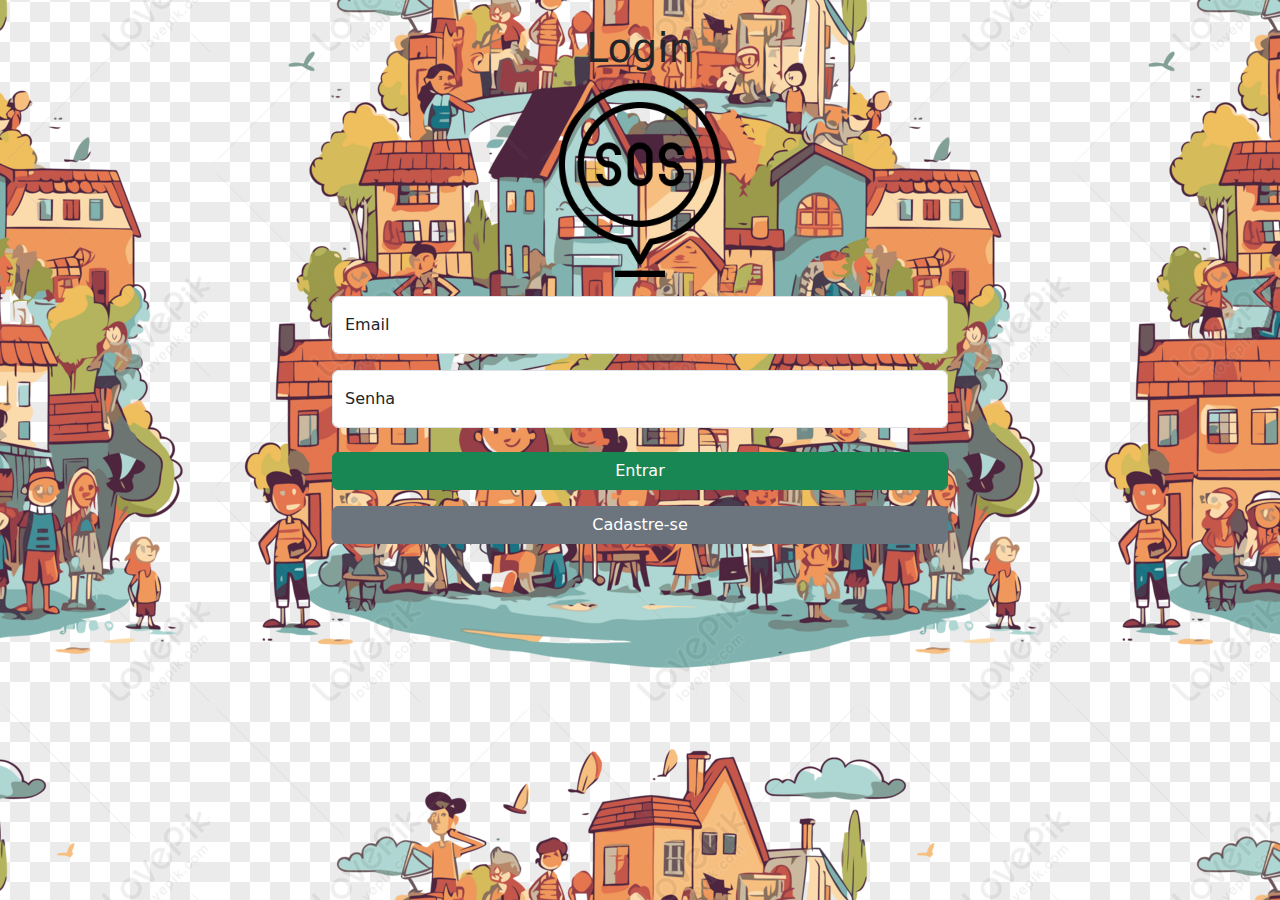
<file: soscomunidade2/web/index.html>
<!DOCTYPE html>
<html>
   
    <style> 
    body {
          background-image: url("img/comunidad.png");
          
          background-position: center;  
    }
    
    </style>
    <head>
        <title> WEB III </title>
        <meta charset="UTF-8">
        <meta name="viewport" content="width=device-width, initial-scale=1.0">
        <link rel="stylesheet" href="css/bootstrap.min.css"/>
        <link rel="icon" href="img/sos.png"/>
    </head>
    <body>
  
        <main class="text-center mt-4 container col-sm-10 col-md-6">
            <h1>Login</h1>
            <img src="img/sos.png" alt="Logotipo" width="200" />

            <form action="usuario-controller" method="post" class="validar" novalidate  >
                
                <input type="hidden" name="pagina" value="login">

                <div class="form-floating mt-3">
                    <input type="email" id="email" name="email" class="form-control" placeholder="email@exemplo.com" required >
                    <label for="email">Email</label>
                    
                      <small class="invalid-feedback text-start">
                        Informe o email cadastrado.
                    </small>
                </div>
                
                <div class="form-floating mt-3" >
                    <input type="password" id="senha" name="senha" class="form-control" placeholder="senha" required>
                    <label for="senha">Senha</label>
                    
                      <small class="invalid-feedback text-start">
                      Informe a senha cadastrada.
                    </small>
                </div>

                <div class="d-grid mt-4">
                    <input type="submit" value="Entrar" class="btn btn-success">
                    <a href="cadastro.html" class="btn btn-secondary mt-3"> Cadastre-se </a>
                </div>
                
            </form>
        
        </main>
        <script src="js/bootstrap.min.js"></script>
        <script src="js/init-validation.js"></script>
        
    </body>
</html>
</file>
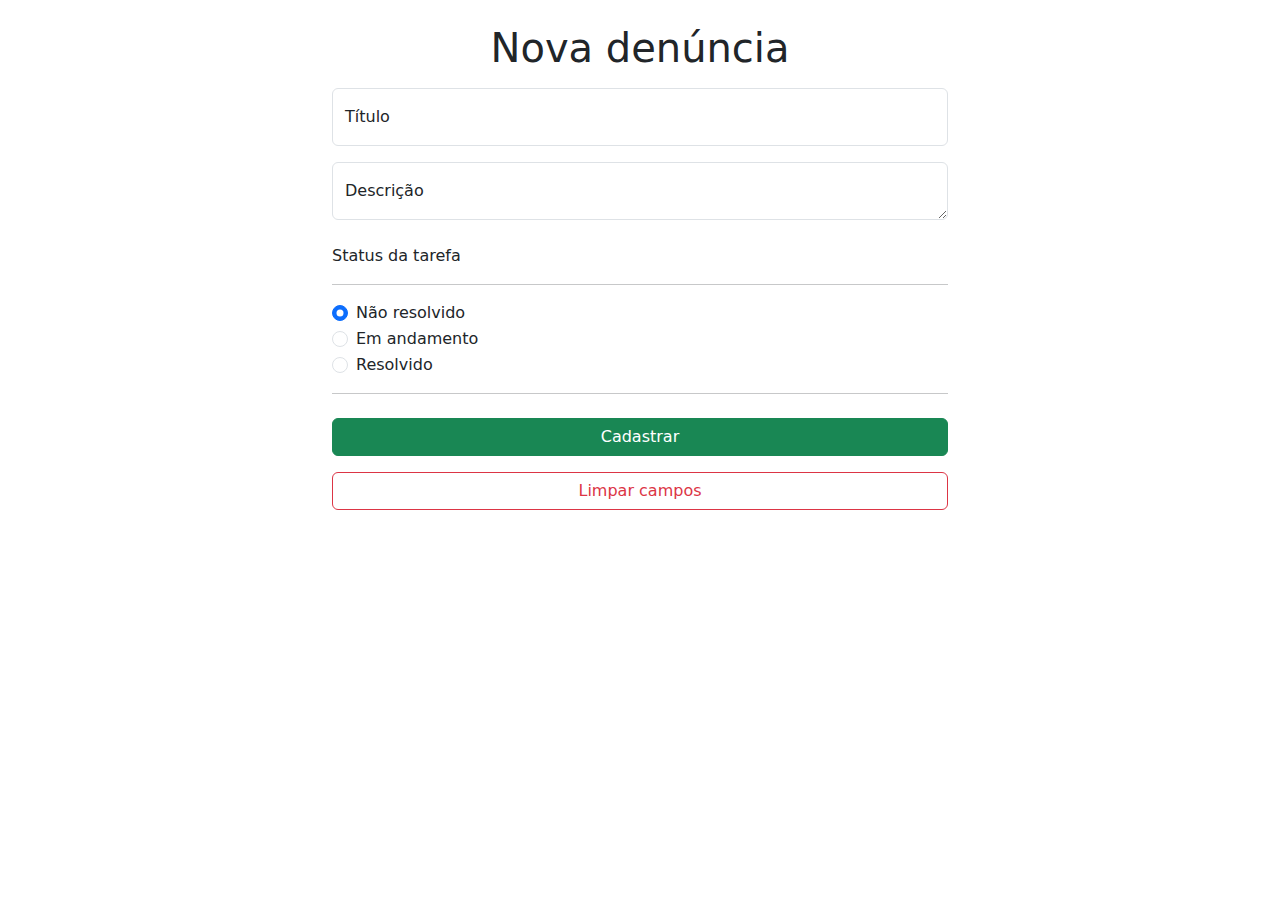
<file: soscomunidade2/web/add-denuncia.html>
<!DOCTYPE html>
<html>
    <head>
        <title> WEB III </title>
        <meta charset="UTF-8">
        <meta name="viewport" content="width=device-width, initial-scale=1.0">
        <link rel="stylesheet" href="css/bootstrap.min.css"/>
        <link rel="icon" href="img/logotipo.png"/>
    </head>
    <body>

        <div class="mt-4 text-center container col-sm-10 col-md-6">
            <h1> Nova denúncia </h1>

            <form action="denuncia-controller" method="post" class="validar" novalidate >

                <input type="hidden" name="pagina" value="cadastro">

                <div class="form-floating mt-3">
                    <input type="text" id="denuncia" name="denuncia" class="form-control" placeholder="Título da tarefa" required>
                    <label for="nome"> Título </label>

                    <small class="invalid-feedback text-start">
                        Este campo é obrigatório.
                    </small>
                </div>

                <div class="form-floating mt-3">
                    <textarea id="descricao" name="descricao" class="form-control" placeholder="Descrição da tarefa"></textarea>
                    <label for="descricao"> Descrição </label>
                </div>

                <div class="mt-4 text-start">
                    <label>Status da tarefa</label>
                    <hr>
                    <div class="form-check">
                        <label for="nao-resolvido" class="form-check-label"> Não resolvido </label>
                        <input type="radio" id="nao-resolvido" name="status" value="Não resolvido" class="form-check-input" checked >
                    </div>

                    <div class="form-check">
                        <label for="em-andamento" class="form-check-label"> Em andamento </label>
                        <input type="radio" id="em-andamento" name="status" value="Em andamento" class="form-check-input" >
                    </div>

                    <div class="form-check">
                        <label for="resolvido" class="form-check-label"> Resolvido </label>
                        <input type="radio" id="resolvido" name="status" value="Resolvido" class="form-check-input" >
                    </div>
                </div>

                <hr>

                <div class="d-grid mt-4">
                    <input type="submit" value="Cadastrar" class="btn btn-success">
                    <input type="reset" value="Limpar campos" class="btn btn-outline-danger mt-3">
                </div>

            </form>

        </div>


        <script src="js/bootstrap.min.js"></script>

        <script>
                        const campoData = document.getElementById("nasc");
                        const campoSenha = document.getElementById("senha");
                        const campoConfSenha = document.getElementById("confere-senha");
                        const minimo = document.getElementById("minimo");
                        const maiuscula = document.getElementById("maiuscula");
                        const especial = document.getElementById("especial");
                        const numero = document.getElementById("numero");

                        function validarSenha() {
                            campoConfSenha.minLength = campoSenha.value.length;

                            if (campoSenha.value === campoConfSenha.value) {
                                campoConfSenha.classList.add("is-valid");
                            } else {
                                campoConfSenha.minLength = 10000;
                            }

                            (campoSenha.value.length >= 6) ? minimo.style.color = "green" : minimo.style.color = "red";
                            (/[A-Z]/.test(campoSenha.value)) ? maiuscula.style.color = "green" : maiuscula.style.color = "red";
                            (/[^\w\s]/.test(campoSenha.value)) ? especial.style.color = "green" : especial.style.color = "red";
                            (/[\d]/.test(campoSenha.value)) ? numero.style.color = "green" : numero.style.color = "red";

                        }

                        function pegarData() {
                            let hoje = new Date();
                            let dataFormatada = (hoje.getFullYear() - 12) +
                                    "-" +
                                    ((hoje.getMonth() + 1 < 10) ?
                                            "0" + hoje.getMonth() + 1 :
                                            hoje.getMonth() + 1) +
                                    "-" +
                                    ((hoje.getDate() < 10) ?
                                            "0" + hoje.getDate() :
                                            hoje.getDate());

                            campoData.max = dataFormatada;
                        }

                        document.addEventListener("load", pegarData());
        </script>

        <script src="js/init-validation.js"></script>

    </body>
</html>
</file>
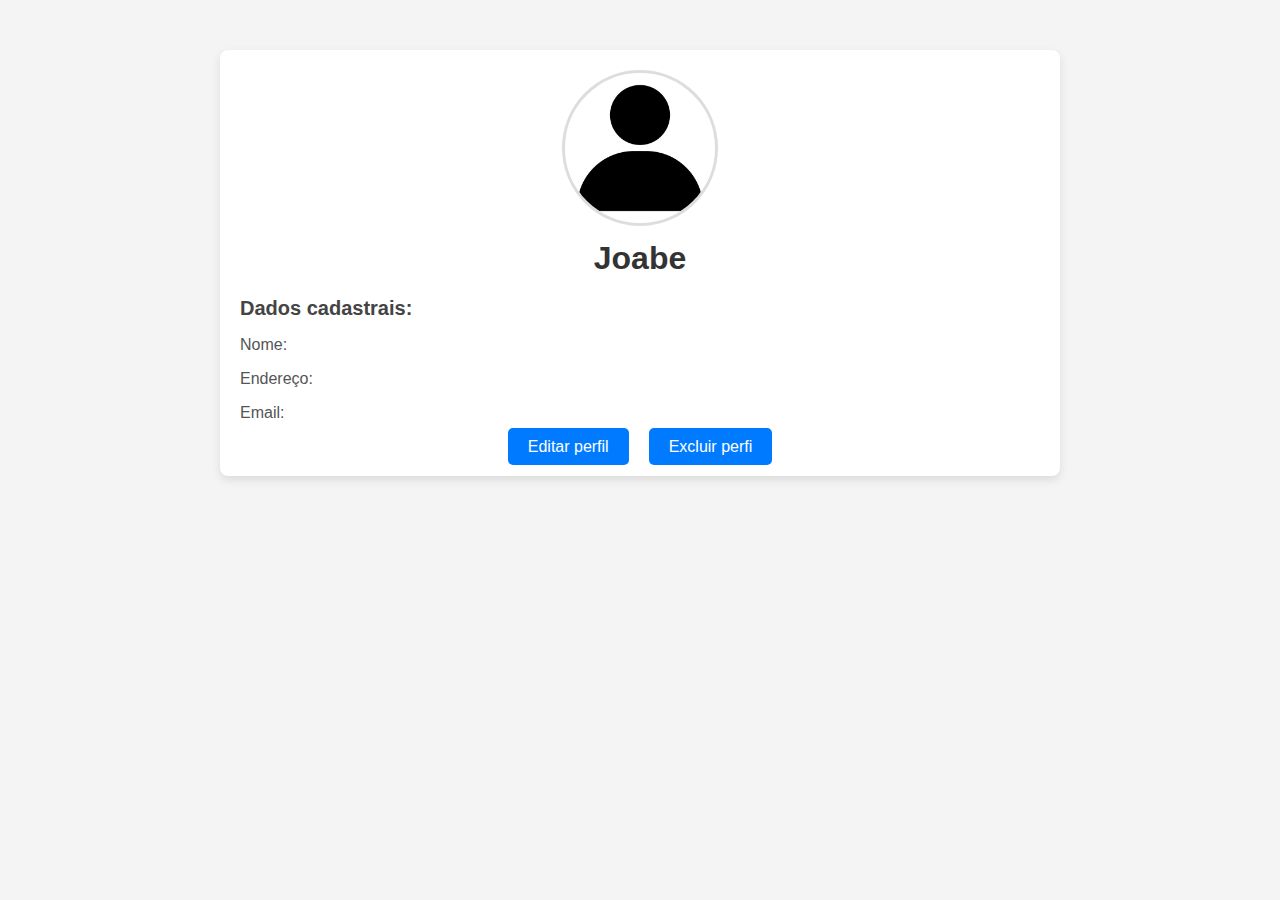
<file: soscomunidade2/web/alterar_perfil.html>
<!DOCTYPE html>
<html lang="pt-br">
<head>
    
    <meta charset="UTF-8">
    <meta name="viewport" content="width=device-width, initial-scale=1.0">
    <title>Perfil</title>
    <style>
        body {
            font-family: Arial, sans-serif;
            background-color: #f4f4f4;
            margin: 0;
            padding: 0;
        }

        .profile-container {
            max-width: 800px;
            margin: 50px auto;
            background-color: white;
            padding: 20px;
            border-radius: 8px;
            box-shadow: 0 4px 10px rgba(0, 0, 0, 0.1);
        }

        .profile-header {
            text-align: center;
            margin-bottom: 20px;
        }

        .profile-header img {
            width: 150px;
            height: 150px;
            border-radius: 50%;
            border: 3px solid #ddd;
        }

        .profile-header h1 {
            margin: 10px 0;
            color: #333;
        }

        .profile-header p {
            color: #777;
        }

        .profile-details {
            margin-top: 20px;
        }

        .profile-details h2 {
            color: #444;
            font-size: 20px;
            margin-bottom: 10px;
        }

        .profile-details p {
            font-size: 16px;
            color: #555;
        }

        
        .button {
            padding: 10px 20px;
            background-color: #007BFF;
            color: white;
            border-radius: 5px;
            font-size: 16px;
            margin: 10px;
        }

        .centralizar {
            display: flex;
            justify-content: center;
        }
        
        a {
            text-decoration: none;
        }
    </style>
</head>
<body>
    

    <div class="profile-container">
     
        <div class="profile-header">
            <img src="img/perfil.png" alt="perfil" width="50" />
            <h1>Joabe</h1>
        </div>

        <div class="profile-details">
            <h2>Dados cadastrais:</h2>
           
                <p>Nome:</p>
                <p>Endereço:</p>
                <p>Email:</p>
    
        </div>
        
        <div class="centralizar">
            <div>
                <a class="button" href="#"> Editar perfil </a>
            </div>
            <div>
                <a class="button" href="#"> Excluir perfi </a>
            </div>
        </div>
    </div>

</body>
</html>
</file>
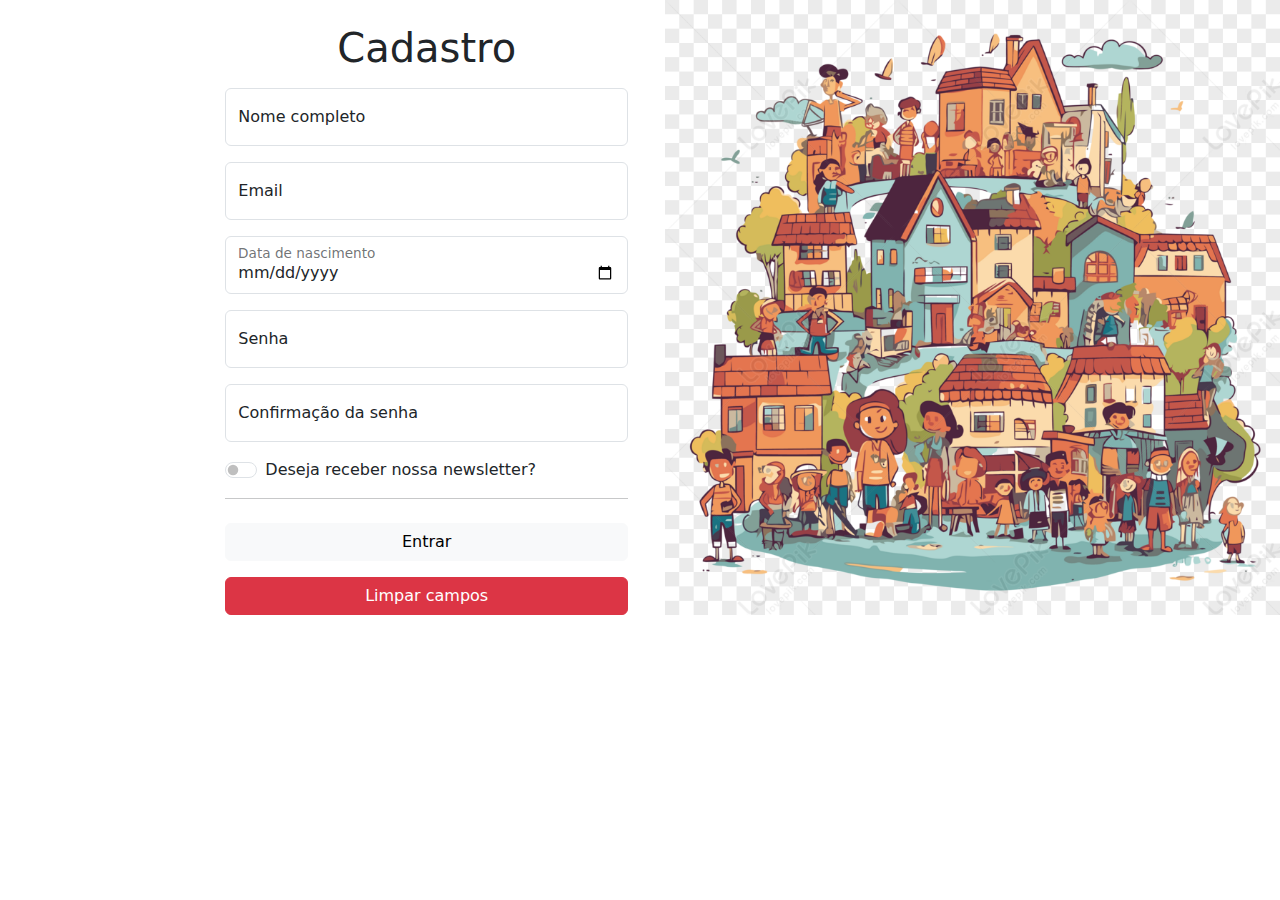
<file: soscomunidade2/web/cadastro.html>
<!DOCTYPE html>
<html>

    <style>
        body {
            background-image: url("img/comunidad.png");
            background-size: contain;
            background-position: right;
            background-repeat: no-repeat;
        }

    </style>
    <head>
        <title> WEB III </title>
        <meta charset="UTF-8">
        <meta name="viewport" content="width=device-width, initial-scale=1.0">
        <link rel="stylesheet" href="css/bootstrap.min.css"/>
        <link rel="icon" href="img/sos.png"/>
        <link rel="stylesheet" href="css/bootstrap-grid.rtl.min.css" type="text/css">

    </head>
    <body>

        <div class="col-lg-8 col-md-12">
            <main class="text-center mt-4 container col-sm-10 col-md-6">
                <h1> Cadastro </h1>

                <form action="usuario-controller" method="post" class="validar" novalidate >

                    <input type="hidden" name="pagina" value="cadastro">

                    <div class="form-floating mt-3">
                        <input type="text" id="nome" name="nome" class="form-control" placeholder="Nome completo" required minlength="6" >
                        <label for="nome"> Nome completo </label>

                        <small class="invalid-feedback text-start">
                            O nome precisa conter no mínimo 6 caracteres.
                        </small>
                    </div>

                    <div class="form-floating mt-3">
                        <input type="email" id="email" name="email" class="form-control" placeholder="exemplo@seuemail.com" required >
                        <label for="email"> Email </label>

                        <small class="invalid-feedback text-start">
                            O email precisa ter '@' e um domínio (exemplo@email.com).
                        </small>
                    </div>

                    <div class="form-floating mt-3">
                        <input type="date" id="nasc" name="nasc" class="form-control" required >
                        <label for="nasc"> Data de nascimento </label>

                        <small class="invalid-feedback text-start">
                            O usuário precisa ter idade maior do que 12 anos.
                        </small>
                    </div>

                    <div class="form-floating mt-3">
                        <input type="password" id="senha" name="senha" class="form-control" placeholder="Senha" required minlength="6" pattern="^(?=.*[A-Z])(?=.*\d)(?=.*[^\w\s]).{6,}$" onkeyup="validarSenha()" >
                        <label for="senha"> Senha </label>

                        <div class="invalid-feedback mt-2 text-start">
                            A senha precisa ter:
                            <ul>
                                <li id="minimo"> No mínimo 6 caracteres </li>
                                <li id="maiuscula"> Letra MAIÚSCULA </li>
                                <li id="especial"> Caracter especial </li>
                                <li id="numero"> Número </li>
                            </ul>
                        </div>

                        <small class="valid-feedback text-start">
                            Senha OK!
                        </small>
                    </div>

                    <div class="form-floating mt-3">
                        <input type="password" id="confere-senha" name="confere-senha" class="form-control" placeholder="Confirmação da senha" required minlength="6" onkeyup="validarSenha()" >
                        <label for="confere-senha"> Confirmação da senha </label>

                        <small class="invalid-feedback text-start">
                            As senhas não coincidem!
                        </small>
                    </div>

                    <div class="form-check form-switch mt-3 text-start">
                        <input type="checkbox" id="noticias" name="noticias" value="sim" class="form-check-input">
                        <label for="noticias" class="form-check-label"> Deseja receber nossa newsletter? </label>
                    </div>

                    <hr>

                    <div class="d-grid mt-4">
                        <input type="submit" value="Entrar" class="btn btn-light">
                        <a href="cadastro.html" class="btn btn-danger mt-3"> Limpar campos</a>
                    </div>

                </form>

            </main>
        </div>


        <script src="js/bootstrap.min.js"></script>

        <script>
                        const campoData = document.getElementById("nasc");
                        const senha = document.getElementById("senha");
                        const confSenha = document.getElementById("confere-senha");
                        const minimo = document.getElementById("minimo");
                        const maiuscula = document.getElementById("maiuscula");
                        const especial = document.getElementById("especial");
                        const numero = document.getElementById("numero");

                        function validarSenha() {
                            confSenha.minLength = senha.value.length;

                            (senha.value.length >= 6) ? minimo.style.color = "green" : minimo.style.color = "red";
                            (/[A-Z]/.test(senha.value)) ? maiuscula.style.color = "green" : maiuscula.style.color = "red";
                            (/[^\w\s]/.test(senha.value)) ? especial.style.color = "green" : especial.style.color = "red";
                            (/[\d]/.test(senha.value)) ? numero.style.color = "green" : numero.style.color = "red";

                            if (confSenha.value === senha.value) {
                                confSenha.classList.add("is-valid");
                            } else {
                                confSenha.minLength = 10000;
                            }
                        }

                        function pegarData() {
                            let hoje = new Date();
                            let dataFormatada = (hoje.getFullYear() - 12) +
                                    "-" +
                                    ((hoje.getMonth() + 1 < 10) ?
                                            "0" + hoje.getMonth() + 1 :
                                            hoje.getMonth() + 1) +
                                    "-" +
                                    ((hoje.getMonth() < 10) ?
                                            "0" + hoje.getDate() :
                                            hoje.getDate());


                            campoData.max = dataFormatada;
                        }

                        document.addEventListener("load", pegarData());
        </script>

        <script src="js/init-validation.js"></script>

    </body>
</html>
</file>
